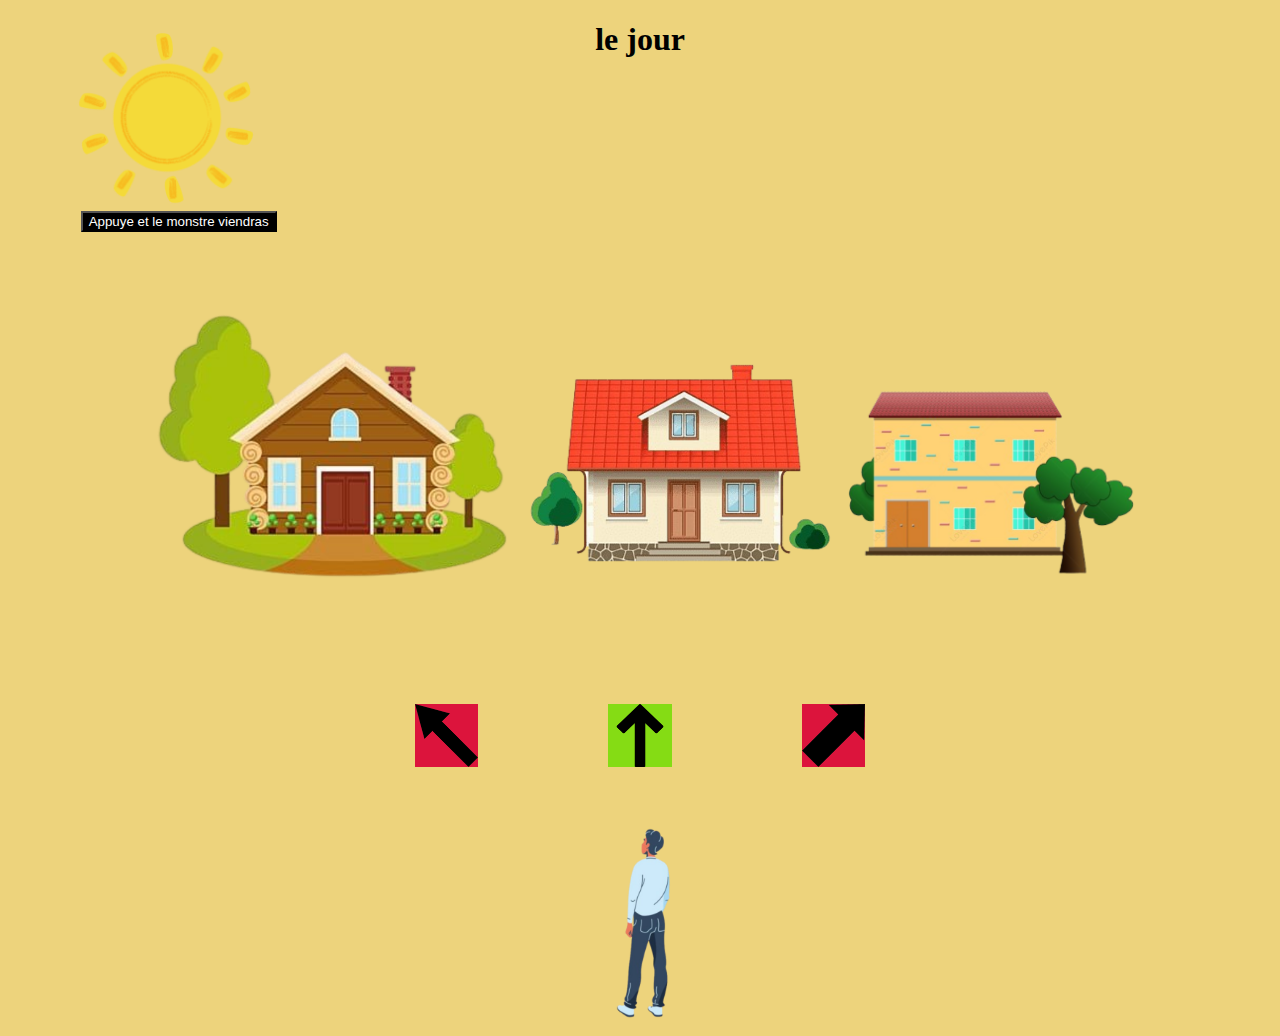
<file: light.html>
<!DOCTYPE html>
<html lang="fr">

<head>
    <meta charset="UTF-8">
    <meta name="viewport" content="width=device-width, initial-scale=1.0">
    <link rel="stylesheet" href="/CSS/light.css"> 
    <link rel="stylesheet" href="https://cdnjs.cloudflare.com/ajax/libs/font-awesome/6.6.0/css/all.min.css" integrity="sha512-Kc323vGBEqzTmouAECnVceyQqyqdsSiqLQISBL29aUW4U/M7pSPA/gEUZQqv1cwx4OnYxTxve5UMg5GT6L4JJg==" crossorigin="anonymous" referrerpolicy="no-referrer" />
    <script src="JS/light.js"></script>
    <title>Et la lumière fut !</title>
</head>

<body>
    <div>
        <h1 id="p1">le jour</h1>
        <img id="lightbulb" src="/IMG/pngtree-sun-cartoon-cute-doodle-summer-png-image_6646856.png" alt="Ampoule">
        <button id="toggle-button" type="button">Appuye et le monstre viendras</button>
        <img class="maison1" src="/IMG\téléchargement (1).png" alt="petit chalet">
        <img class="maison2" src="/IMG\téléchargement (2).png" alt="maison banal avec cheminée">
        <img class="maison3" src="/IMG\téléchargement (3).png" alt="ecole">
    
        <article class="fleche">
            <img  class="fleche2" src="/IMG/image-removebg-preview (1).png">
            <img  class="fleche1" src="/IMG/image-removebg-preview.png">
            <img  class="fleche3" src="/IMG/image-removebg-preview (2).png">
        </article>

        <div class="man">
            <img class="loup" id="man"src="/IMG\téléchargement (6).png" alt="homme de dos regardant le soleil">
        </div>
    </div>

   
</body>

</html>
</file>
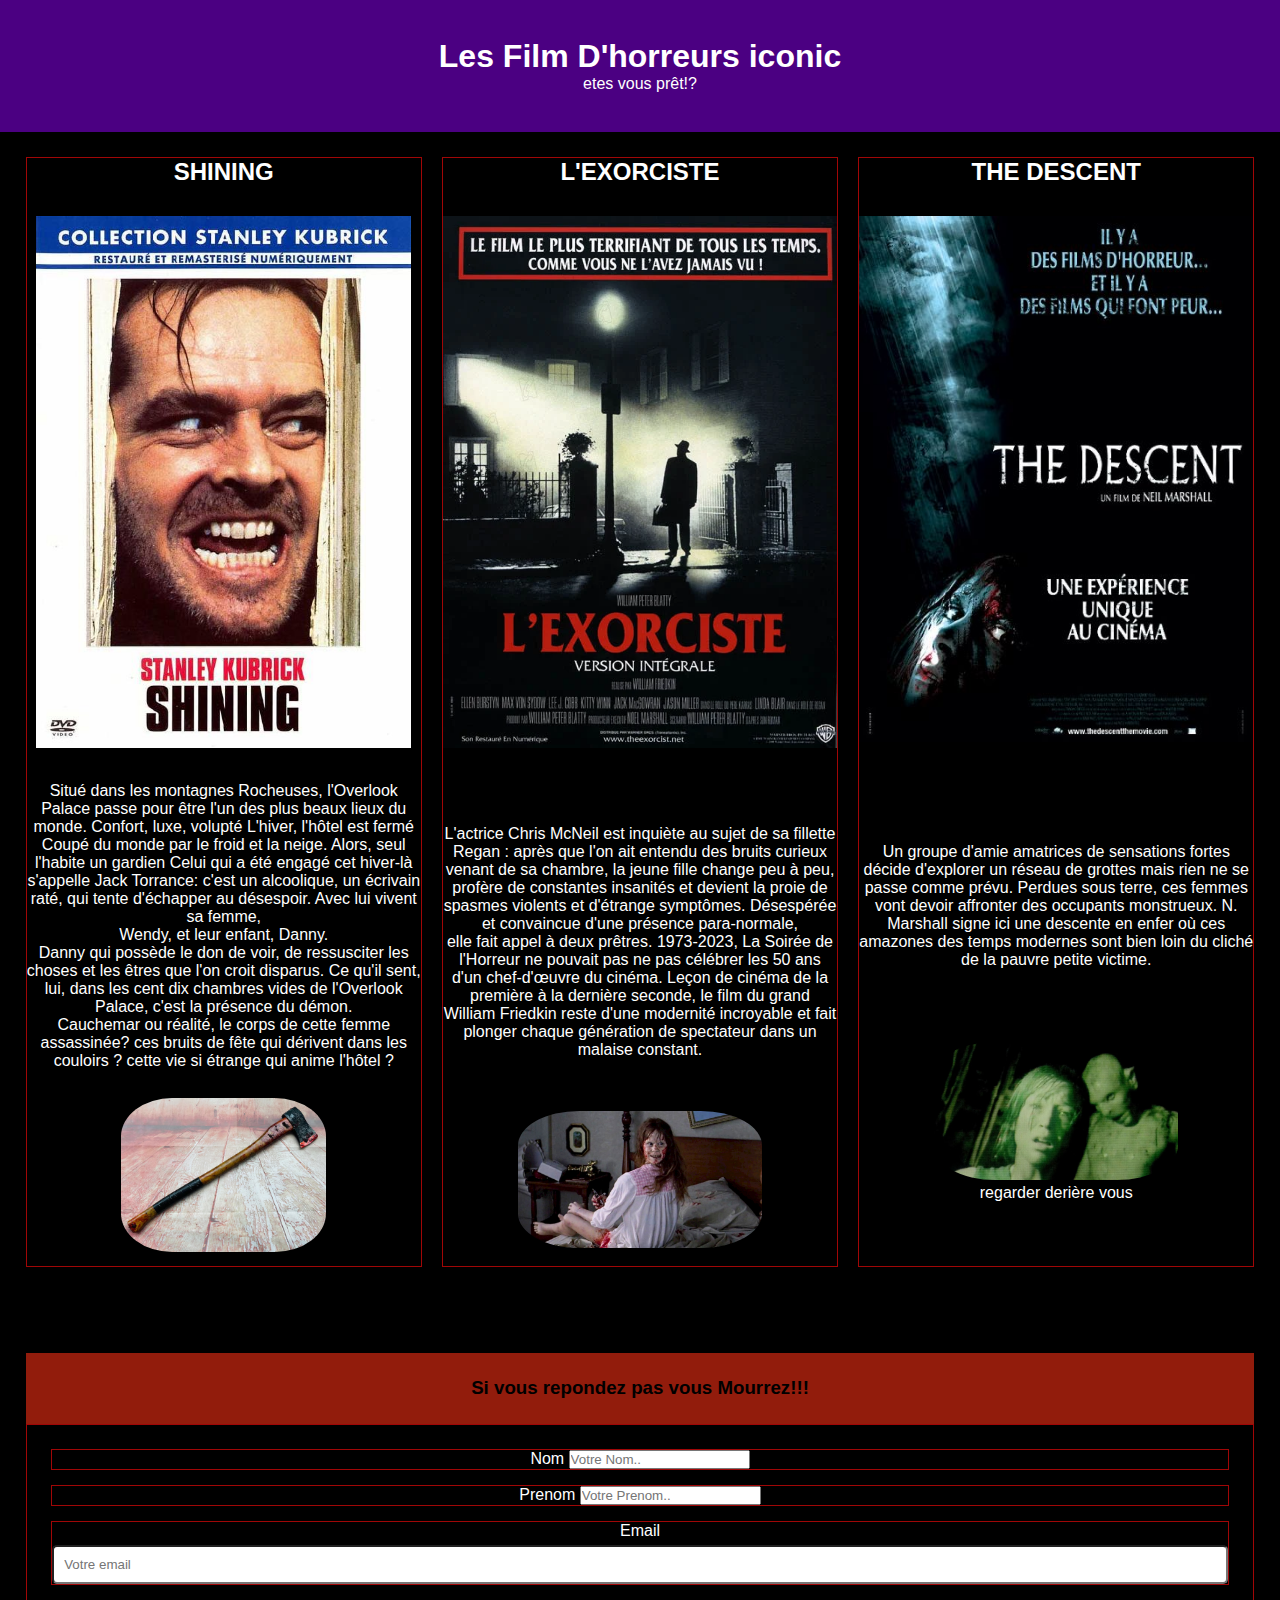
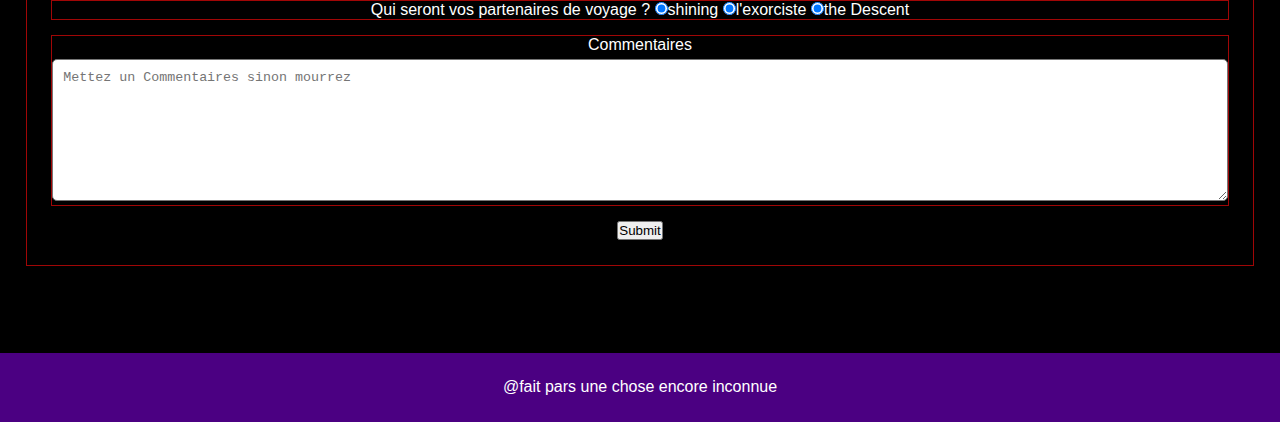
<file: maquette_film_d'horreur.html>
<!DOCTYPE html>
    <html lang="fr">
    <head>
        <meta charset="UTF-8">
        <meta name="viewport" content="width=device-width, initial-scale=1.0">
        <link rel="preconnect" href="https://fonts.googleapis.com">
        <link rel="preconnect" href="https://fonts.gstatic.com" crossorigin>
        <link href="https://fonts.googleapis.com/css2?family=Creepster&display=swap" rel="stylesheet">
        <link rel="stylesheet" href="CSS/maquette_film_d'horreur.css">
        <title>Les Film D'horreurs iconic</title>
    </head>
    <body>
        <header>
            <h1>Les Film D'horreurs iconic</h1>
                <p>etes vous prêt!?</p>
        </header>
        <main class="container">
            <section>
                <article class="col-1">
                    <div>
                        <h2>SHINING</h2>
                        
                        <img class="iconic1" src="/IMG/affiche-film-shining-3620.jpg" alt="affiche du film d'horreur shining">
                        <p>Situé dans les montagnes Rocheuses, l'Overlook Palace passe pour être l'un des plus beaux lieux du monde. Confort, luxe, volupté
                            L'hiver, l'hôtel est fermé
                            Coupé du monde par le froid et la neige. Alors, seul l'habite un gardien
                            Celui qui a été engagé cet hiver-là s'appelle Jack Torrance: c'est un alcoolique,  un écrivain raté, qui tente d'échapper au désespoir.
                            Avec lui vivent sa femme, <br> Wendy, et leur enfant, Danny. <br>
                            Danny qui possède le don de voir, de ressusciter les choses et les êtres que l'on croit disparus.
                            Ce qu'il sent, lui, dans les cent dix chambres vides de l'Overlook Palace, c'est la présence du démon.
                            <br>
                            Cauchemar ou réalité, le corps de cette femme assassinée? ces bruits de fête qui dérivent dans les couloirs ? cette vie si étrange qui anime l'hôtel ?
                        </p>
                        <img class="img2" src="/IMG/il_570xN.4879637652_d8hp.avif" alt="hache du film d'horreur">
                    </div>
                    <div>
                        <h2>L'EXORCISTE</h2>
                        <img class="iconic2" src="/IMG/18835952.webp" alt="affiche du film d'horreur L'exorciste">
                        <p>L'actrice Chris McNeil est inquiète au sujet de sa fillette Regan : après que l'on ait entendu des bruits curieux venant de sa chambre,
                            la jeune fille change peu à peu, profère de constantes insanités et devient la proie de spasmes violents et d'étrange symptômes.
                            Désespérée et convaincue d'une présence para-normale, <br> elle fait appel à deux prêtres. 1973-2023, La Soirée de l'Horreur ne pouvait pas ne pas célébrer les 50 ans
                            d'un chef-d'œuvre du cinéma. Leçon de cinéma de la première à la dernière seconde, le film du grand William Friedkin reste d'une modernité incroyable et fait plonger
                            chaque génération de spectateur dans un malaise constant.
                        </p>
                        <img class="img3" src="/IMG/vf_l_exorciste_cover_7815.1600x0.jpeg" alt="la fille dans le film l'exorciste">
                    </div>
                    <div>
                        <h2>THE DESCENT</h2>
                        <img class="iconic3" src="/IMG/the-descent-2005.jpg" alt="affiche du film d'horreur The Descent">
                        <p class="text">Un groupe d'amie amatrices de sensations fortes décide d'explorer un réseau de grottes mais rien ne se passe comme prévu.
                            Perdues sous terre, ces femmes vont devoir affronter des occupants monstrueux.
                            N. Marshall signe ici une descente en enfer où ces amazones des temps modernes sont bien loin du cliché de la pauvre petite victime.
                        </p> 
                            <img class="img4" src="/IMG/l-intro-1699124518.jpg" aria-label="monstres du film qui se cache derière le personnage principal"></img>
                            <p>regarder derière vous</p>
                    </div>
                </article>
            </section>

            <section>
                <article class="banner">
                    <h3>Si vous repondez pas vous Mourrez!!!</h3>
                </article>
                <form> 
                    <div>
                        <label for="Nom">Nom</label>
                        <input type="Nom" id="Nom" name="Nom" placeholder="Votre Nom.." required />
                    </div>
                    <div>
                        <label for="Prenom">Prenom</label>
                        <input type="Prenom" id="Prenom" name="Prenom" placeholder="Votre Prenom.." required />
                    </div>
                    <div>
                        <label for="email">Email</label>
                        <input type="email" id="email" name="email" placeholder="Votre email" />
                    </div>
                    <div>
                        <label>Qui seront vos partenaires de voyage ?</label>
                        <input type="radio" class="q2" name="film1" checked>shining</input>
                        <input type="radio" class="q2" name="film2" checked>l'exorciste</input>
                        <input type="radio" class="q2" name="film3" checked>the Descent</input>
                    </div>
                    <div class="comments">
                        <label for="comments">Commentaires</label>
                        <textarea name="comments" id="comments" cols="50" rows="8" placeholder="Mettez un Commentaires sinon mourrez"></textarea>
                    </div>
                    <input type="submit"></input>
                </form>
            </section>
        </main>
        <footer>
            <section class="fin">
                <p>@fait pars une chose encore inconnue</p>
            </section>
        </footer>
    </body>
    </html>
</file>
<file: CSS/light.css>
body {
	background-color: #edd37c;
}

div {
	text-align: center;
}
#lightbulb{
	width: 25%;
	margin-right: 75%;
	margin-top: -4%
}
#toggle-button{
	margin-right:73% ;
	background-color: black;
	color: white;
}

.maison1{
	width: 30%;
}

.maison2{
	width: 25%;
}

.maison3{
	width: 23%;
    margin-bottom: -1%;
}

.loup{
	width: 17%;
}

.fleche{
	margin-top: 7%;
	color: red;
}

.man{
	margin-top: 3%;
}

.fleche1{
	width: 5%;
	background-color: rgb(133, 220, 20);
}

.fleche2{
	width: 5%;
	margin-right: 10%;
	background-color: crimson;
}

.fleche3{
	width: 5%;
	margin-left: 10%;
	background-color: crimson;
}
</file>
